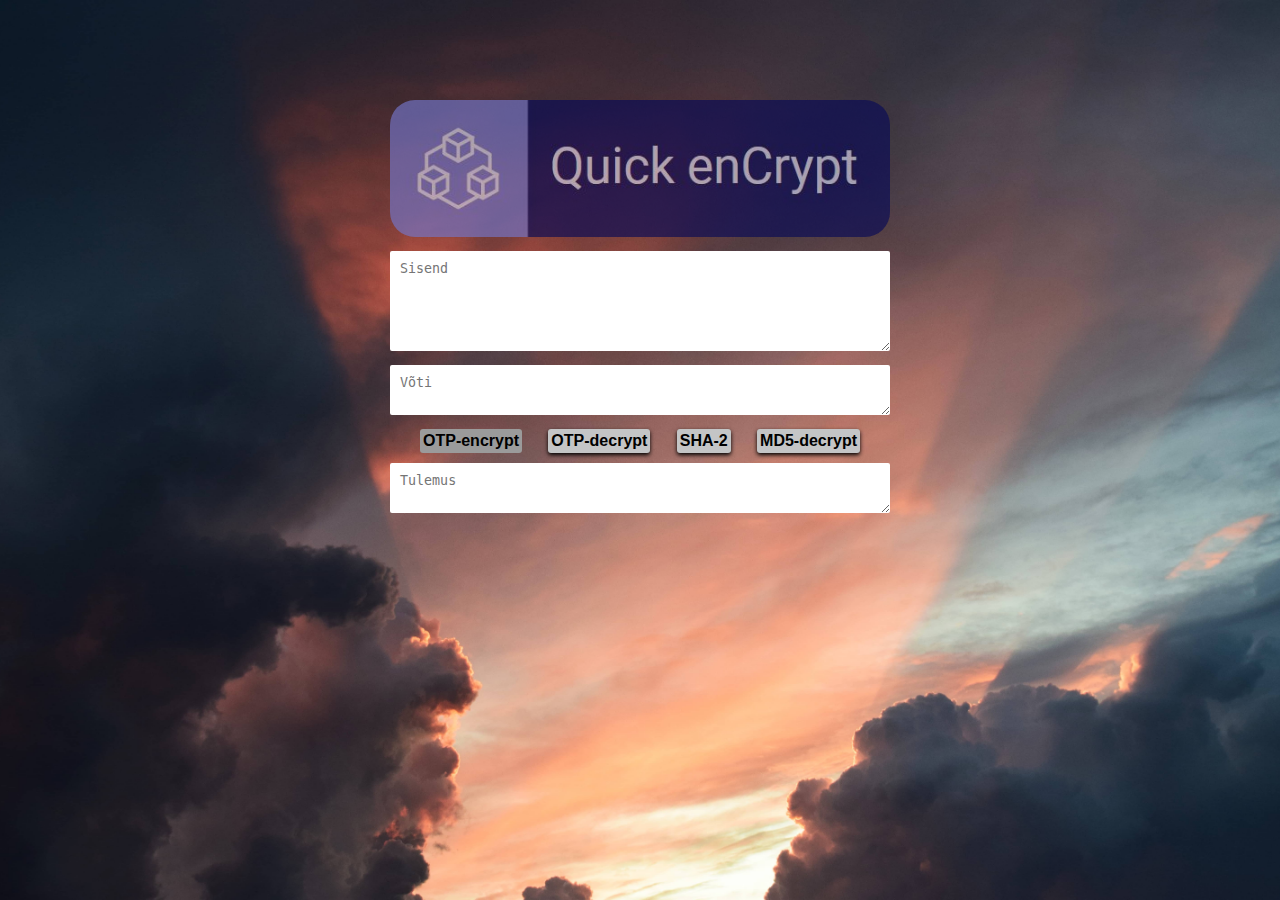
<file: index.html>
<!DOCTYPE html>
<html>
<head>
	<meta charset="utf-8">
	<title></title>
	<meta name="author" content="">
	<meta name="description" content="">
	<meta name="viewport" content="width=device-width, initial-scale=1">
	<link href="krüptoäpp.css" rel="stylesheet">

</head>

<body onload="myFunction()">
	<div class="content">
		<div id="logo"><img src="logo1.jpg" alt="logo"></div>
		<div class="textbox">
			<form>
				<textarea type="text" name="sisend" id="sisend" placeholder="Sisend" oninput="myFunction()"></textarea> 
				<textarea type="text" name="võti" id="võti" placeholder="Võti" oninput="myFunction()"></textarea> 
				<div class="radiocontainer">
					<label class="radiobutton" id="radiobutton1">
						<input type="radio" name="options" id="button1" value="OTP-encrypt" onclick="myFunction()" checked>
						OTP-encrypt
					</label>
					<label class="radiobutton" id="radiobutton2">
						<input type="radio" name="options" id="button2" value="OTP-decrypt" onclick="myFunction()">
						OTP-decrypt
					</label>
					<label class="radiobutton" id="radiobutton3">
						<input type="radio" name="options" id="button3" value="SHA-2" onclick="myFunction()">
						SHA-2
					</label>
					<label class="radiobutton" id="radiobutton4">
						<input type="radio" name="options" id="button4" value="MD5-decrypt" onclick="myFunction()">
						MD5-decrypt
					</label>
				</div>
				<textarea placeholder="Tulemus" id="tulemus" readonly></textarea> 
			</form>
		</div>
	</div>
	
	<script src="data.js"></script> 
	<script src="krüptoäpp.js"></script> 
</body>
</html>
</file>
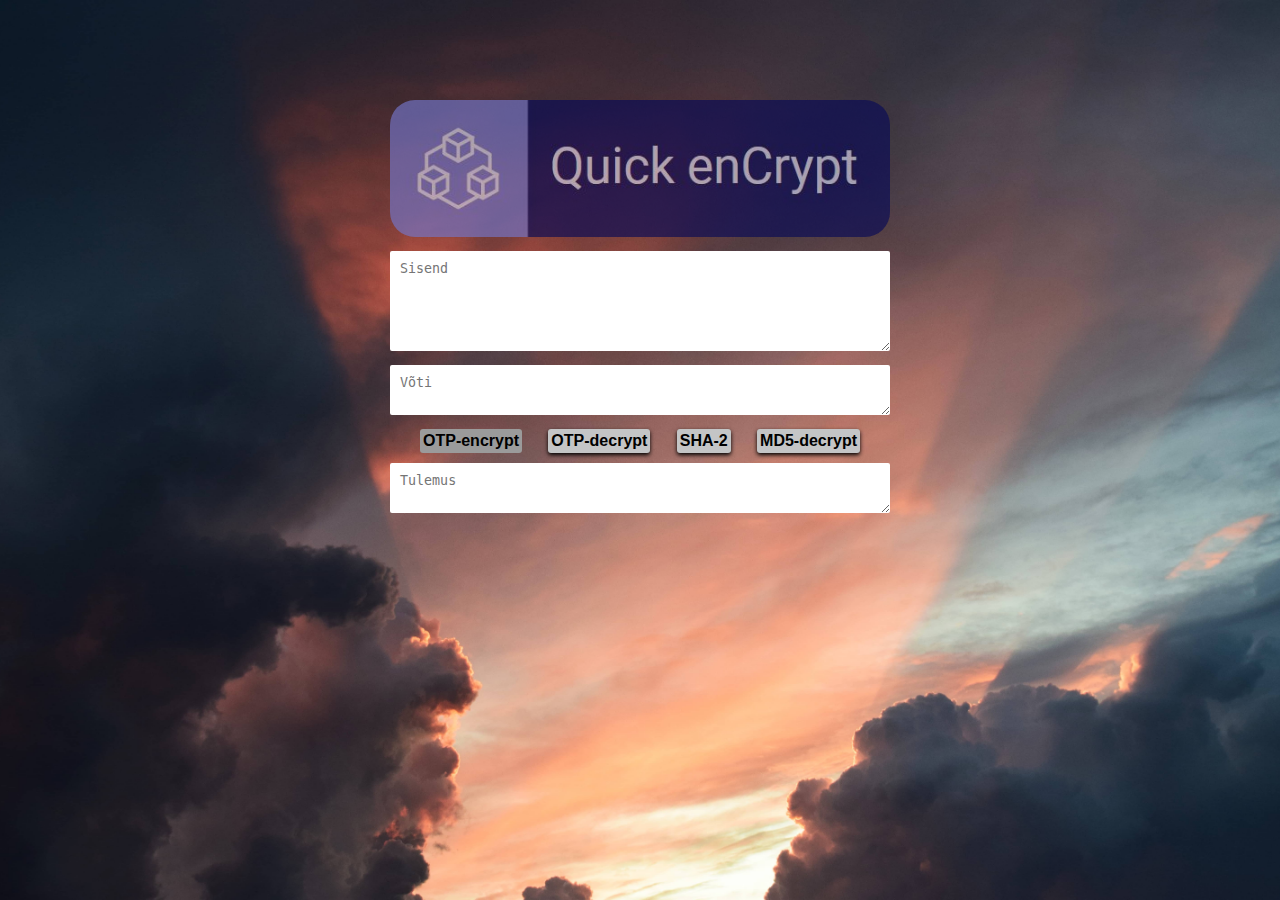
<file: krüptoäpp.html>
<!DOCTYPE html>
<html>
<head>
	<meta charset="utf-8">
	<title></title>
	<meta name="author" content="">
	<meta name="description" content="">
	<meta name="viewport" content="width=device-width, initial-scale=1">
	<link href="krüptoäpp.css" rel="stylesheet">
	<script src="data.js"></script> 
	<script src="krüptoäpp.js"></script> 

</head>

<body onload="myFunction()">
	<div class="content">
		<div id="logo"><img src="logo.jpg" alt="logo"></div>
		<div class="textbox">
			<form>
				<textarea type="text" name="sisend" id="sisend" placeholder="Sisend" oninput="myFunction()"></textarea> 
				<textarea type="text" name="võti" id="võti" placeholder="Võti" oninput="myFunction()"></textarea> 
				<div class="radiocontainer">
					<label class="radiobutton" id="radiobutton1">
						<input type="radio" name="options" id="button1" value="OTP-encrypt" onclick="myFunction()" checked>
						OTP-encrypt
					</label>
					<label class="radiobutton" id="radiobutton2">
						<input type="radio" name="options" id="button2" value="OTP-decrypt" onclick="myFunction()">
						OTP-decrypt
					</label>
					<label class="radiobutton" id="radiobutton3">
						<input type="radio" name="options" id="button3" value="SHA-2" onclick="myFunction()">
						SHA-2
					</label>
					<label class="radiobutton" id="radiobutton4">
						<input type="radio" name="options" id="button4" value="MD5-decrypt" onclick="myFunction()">
						MD5-decrypt
					</label>
				</div>
				<textarea placeholder="Tulemus" id="tulemus" readonly></textarea> 
			</form>
		</div>
	</div>
</body>
</html>
</file>
<file: krüptoäpp.css>
body, html { 
	background: url(chris-barbalis-384788-unsplash.jpg) no-repeat center center fixed; 
	-webkit-background-size: cover;
	-moz-background-size: cover;
	-o-background-size: cover;
	background-size: cover;
	height:100%;
	margin:0;
	-webkit-user-select: none; /* Safari 3.1+ */
	-moz-user-select: none; /* Firefox 2+ */
	-ms-user-select: none; /* IE 10+ */
	user-select: none; /* Standard syntax */
}

.content{
	background-color: rgba(242, 196, 239, 0);
	height:100%;
	max-height:700px;
	max-width: 500px;
	margin: auto;
	font-family: Arial, Helvetica, sans-serif;
	font-weight: bold !important;
	padding-left: 5px;
	padding-right: 5px;
	padding-top:100px;

}

#sisend{
	min-height:100px;
	margin-top:10px;
	margin-bottom:10px;
}
#võti{
	min-height:40px;
	margin-bottom:10px;
}
#tulemus{
	min-height:40px;
	margin-top:10px;
}

img{
	width:100%;
	height:auto;
	border-radius: 25px;
	opacity:0.65;
}

#sisend, #võti, #tulemus{
	-webkit-box-sizing: border-box; /* Safari/Chrome, other WebKit */
    -moz-box-sizing: border-box;    /* Firefox, other Gecko */
    box-sizing: border-box;         /* Opera/IE 8+ */
	padding:10px;
	border:0;
	width:100%;
	max-width:100%;
	min-width:100%;
	height:auto;
}

textarea{
	border-radius:2px;
}

.radiocontainer{
	width:100%;
	display:flex;
	justify-content : space-between;
}

input[type="radio"]{
	display:none;
}

.radiobutton{
	background-color:rgb(196, 197, 198);
	border-radius:3px;
	padding:3px;
	color:black;
	box-shadow: 0px 2px 4px;
}

.radiobutton:hover {
  background-color: rgb(219, 219, 219);
  cursor:pointer;
}

#radiobutton1{
	margin-left:30px;
}

#radiobutton4{
	margin-right:30px;
}
</file>
